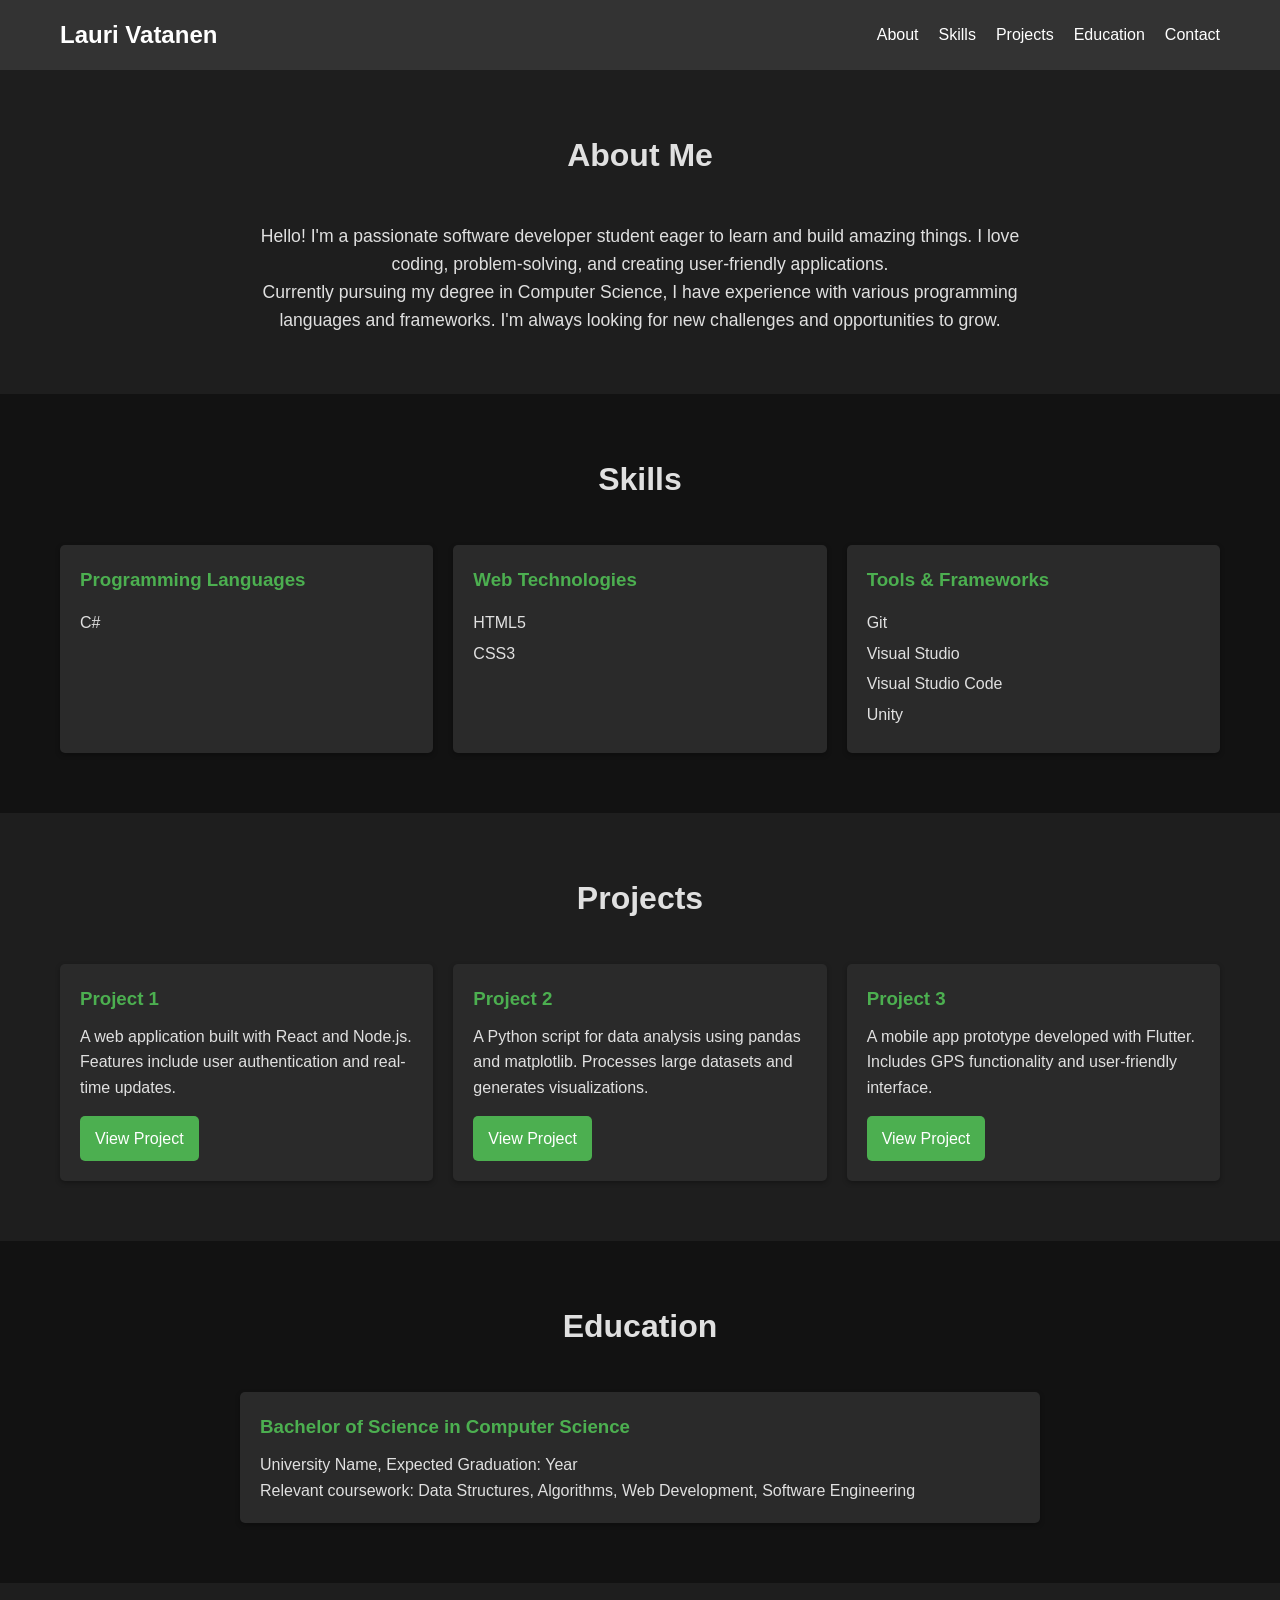
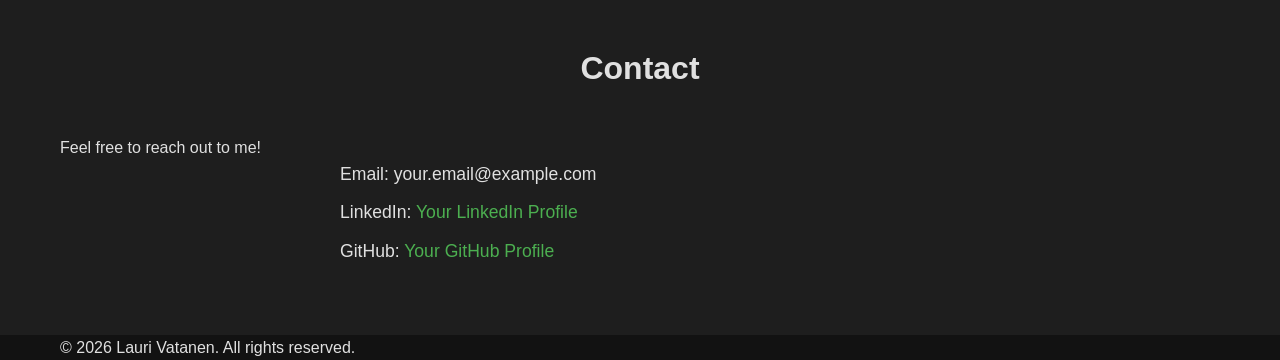
<file: index.html>
<!DOCTYPE html>
<html lang="en">
<head>
    <meta charset="UTF-8">
    <meta name="viewport" content="width=device-width, initial-scale=1.0">
    <title>Software Developer Portfolio</title>
    <link rel="stylesheet" href="css/styles.css">
</head>
<body>
    <header>
        <nav>
            <div class="container">
                <h1>Lauri Vatanen</h1>
                <ul>
                    <li><a href="#about">About</a></li>
                    <li><a href="#skills">Skills</a></li>
                    <li><a href="#projects">Projects</a></li>
                    <li><a href="#education">Education</a></li>
                    <li><a href="#contact">Contact</a></li>
                </ul>
            </div>
        </nav>
    </header>

    <section id="about" class="section">
        <div class="container">
            <h2>About Me</h2>
            <p>Hello! I'm a passionate software developer student eager to learn and build amazing things. I love coding, problem-solving, and creating user-friendly applications.</p>
            <p>Currently pursuing my degree in Computer Science, I have experience with various programming languages and frameworks. I'm always looking for new challenges and opportunities to grow.</p>
        </div>
    </section>

    <section id="skills" class="section">
        <div class="container">
            <h2>Skills</h2>
            <div class="skills-grid">
                <div class="skill-category">
                    <h3>Programming Languages</h3>
                    <ul>
                        <li>C#</li>
                    </ul>
                </div>
                <div class="skill-category">
                    <h3>Web Technologies</h3>
                    <ul>
                        <li>HTML5</li>
                        <li>CSS3</li>
                    </ul>
                </div>
                <div class="skill-category">
                    <h3>Tools & Frameworks</h3>
                    <ul>
                        <li>Git</li>
                        <li>Visual Studio</li>
                        <li>Visual Studio Code</li>
                        <li>Unity</li>
                    </ul>
                </div>
            </div>
        </div>
    </section>

    <section id="projects" class="section">
        <div class="container">
            <h2>Projects</h2>
            <div class="projects-grid">
                <div class="project-card">
                    <h3>Project 1</h3>
                    <p>A web application built with React and Node.js. Features include user authentication and real-time updates.</p>
                    <a href="project01.html" class="btn">View Project</a>
                </div>
                <div class="project-card">
                    <h3>Project 2</h3>
                    <p>A Python script for data analysis using pandas and matplotlib. Processes large datasets and generates visualizations.</p>
                    <a href="#" class="btn">View Project</a>
                </div>
                <div class="project-card">
                    <h3>Project 3</h3>
                    <p>A mobile app prototype developed with Flutter. Includes GPS functionality and user-friendly interface.</p>
                    <a href="#" class="btn">View Project</a>
                </div>
            </div>
        </div>
    </section>

    <section id="education" class="section">
        <div class="container">
            <h2>Education</h2>
            <div class="education-item">
                <h3>Bachelor of Science in Computer Science</h3>
                <p>University Name, Expected Graduation: Year</p>
                <p>Relevant coursework: Data Structures, Algorithms, Web Development, Software Engineering</p>
            </div>
        </div>
    </section>

    <section id="contact" class="section">
        <div class="container">
            <h2>Contact</h2>
            <p>Feel free to reach out to me!</p>
            <ul class="contact-list">
                <li>Email: your.email@example.com</li>
                <li>LinkedIn: <a href="#">Your LinkedIn Profile</a></li>
                <li>GitHub: <a href="#">Your GitHub Profile</a></li>
            </ul>
        </div>
    </section>

    <footer>
        <div class="container">
            <p>&copy; 2026 Lauri Vatanen. All rights reserved.</p>
        </div>
    </footer>

    <script src="js/script.js"></script>
</body>
</html>
</file>
<file: css/styles.css>
/* Reset and base styles */
* {
    margin: 0;
    padding: 0;
    box-sizing: border-box;
}

body {
    font-family: 'Arial', sans-serif;
    line-height: 1.6;
    color: #e0e0e0;
    background-color: #121212;
}

.container {
    max-width: 1200px;
    margin: 0 auto;
    padding: 0 20px;
}

/* Header and Navigation */
header {
    background-color: #333;
    color: #fff;
    padding: 1rem 0;
}

nav .container {
    display: flex;
    justify-content: space-between;
    align-items: center;
}

nav h1 {
    font-size: 1.5rem;
}

nav ul {
    list-style: none;
    display: flex;
}

nav ul li {
    margin-left: 20px;
}

nav ul li a {
    color: #fff;
    text-decoration: none;
    transition: color 0.3s;
}

nav ul li a:hover {
    color: #4CAF50;
}

/* Sections */
.section {
    padding: 60px 0;
}

.section:nth-child(even) {
    background-color: #1e1e1e;
}

.section h2 {
    text-align: center;
    margin-bottom: 40px;
    font-size: 2rem;
    color: #e0e0e0;
}

/* About */
#about p {
    max-width: 800px;
    margin: 0 auto;
    font-size: 1.1rem;
    text-align: center;
}

/* Skills */
.skills-grid {
    display: grid;
    grid-template-columns: repeat(auto-fit, minmax(250px, 1fr));
    gap: 20px;
}

.skill-category {
    background-color: #2a2a2a;
    padding: 20px;
    border-radius: 5px;
    box-shadow: 0 2px 5px rgba(0,0,0,0.3);
}

.skill-category h3 {
    margin-bottom: 15px;
    color: #4CAF50;
}

.skill-category ul {
    list-style: none;
}

.skill-category li {
    margin-bottom: 5px;
}

/* Projects */
.projects-grid {
    display: grid;
    grid-template-columns: repeat(auto-fit, minmax(300px, 1fr));
    gap: 20px;
}

.project-card {
    background-color: #2a2a2a;
    padding: 20px;
    border-radius: 5px;
    box-shadow: 0 2px 5px rgba(0,0,0,0.3);
    transition: transform 0.3s;
}

.project-card:hover {
    transform: translateY(-5px);
}

.project-card h3 {
    margin-bottom: 10px;
    color: #4CAF50;
}

.project-card p {
    margin-bottom: 15px;
}

.btn {
    display: inline-block;
    background-color: #4CAF50;
    color: #fff;
    padding: 10px 15px;
    text-decoration: none;
    border-radius: 5px;
    transition: background-color 0.3s;
}

.btn:hover {
    background-color: #45a049;
}

/* Education */
.education-item {
    max-width: 800px;
    margin: 0 auto;
    background-color: #2a2a2a;
    padding: 20px;
    border-radius: 5px;
    box-shadow: 0 2px 5px rgba(0,0,0,0.3);
}

.education-item h3 {
    margin-bottom: 10px;
    color: #4CAF50;
}

/* Contact */
.contact-list {
    max-width: 600px;
    margin: 0 auto;
    list-style: none;
}

.contact-list li {
    margin-bottom: 10px;
    font-size: 1.1rem;
}

.contact-list a {
    color: #4CAF50;
    text-decoration: none;
}

.contact-list a:hover {
    text-decoration: underline;
}

/* Project Page Styles */
.project-description {
    font-size: 1.2rem;
    margin-bottom: 40px;
    max-width: 1000px;
    margin-left: auto;
    margin-right: auto;
}

.project-details {
    display: grid;
    grid-template-columns: repeat(auto-fit, minmax(300px, 1fr));
    gap: 30px;
    margin-bottom: 40px;
}

.detail-section {
    background-color: #2a2a2a;
    padding: 20px;
    border-radius: 5px;
    box-shadow: 0 2px 5px rgba(0,0,0,0.3);
}

.detail-section h3 {
    margin-bottom: 15px;
    color: #4CAF50;
}

.detail-section ul {
    list-style: none;
}

.detail-section li {
    margin-bottom: 8px;
}

.detail-section .btn {
    margin-right: 10px;
    margin-bottom: 10px;
}

.screenshots h3 {
    text-align: center;
    margin-bottom: 30px;
    color: #e0e0e0;
}

.screenshot-grid {
    display: grid;
    grid-template-columns: repeat(auto-fit, minmax(250px, 1fr));
    gap: 20px;
}

.screenshot {
    text-align: center;
}

.screenshot p {
    margin-top: 10px;
    font-size: 0.9rem;
    color: #b0b0b0;
}

/* Responsive Design */
@media (max-width: 768px) {
    nav .container {
        flex-direction: column;
    }

    nav ul {
        margin-top: 10px;
    }

    nav ul li {
        margin-left: 0;
        margin-right: 20px;
    }

    .section {
        padding: 40px 0;
    }

    .section h2 {
        font-size: 1.5rem;
    }
}
</file>
